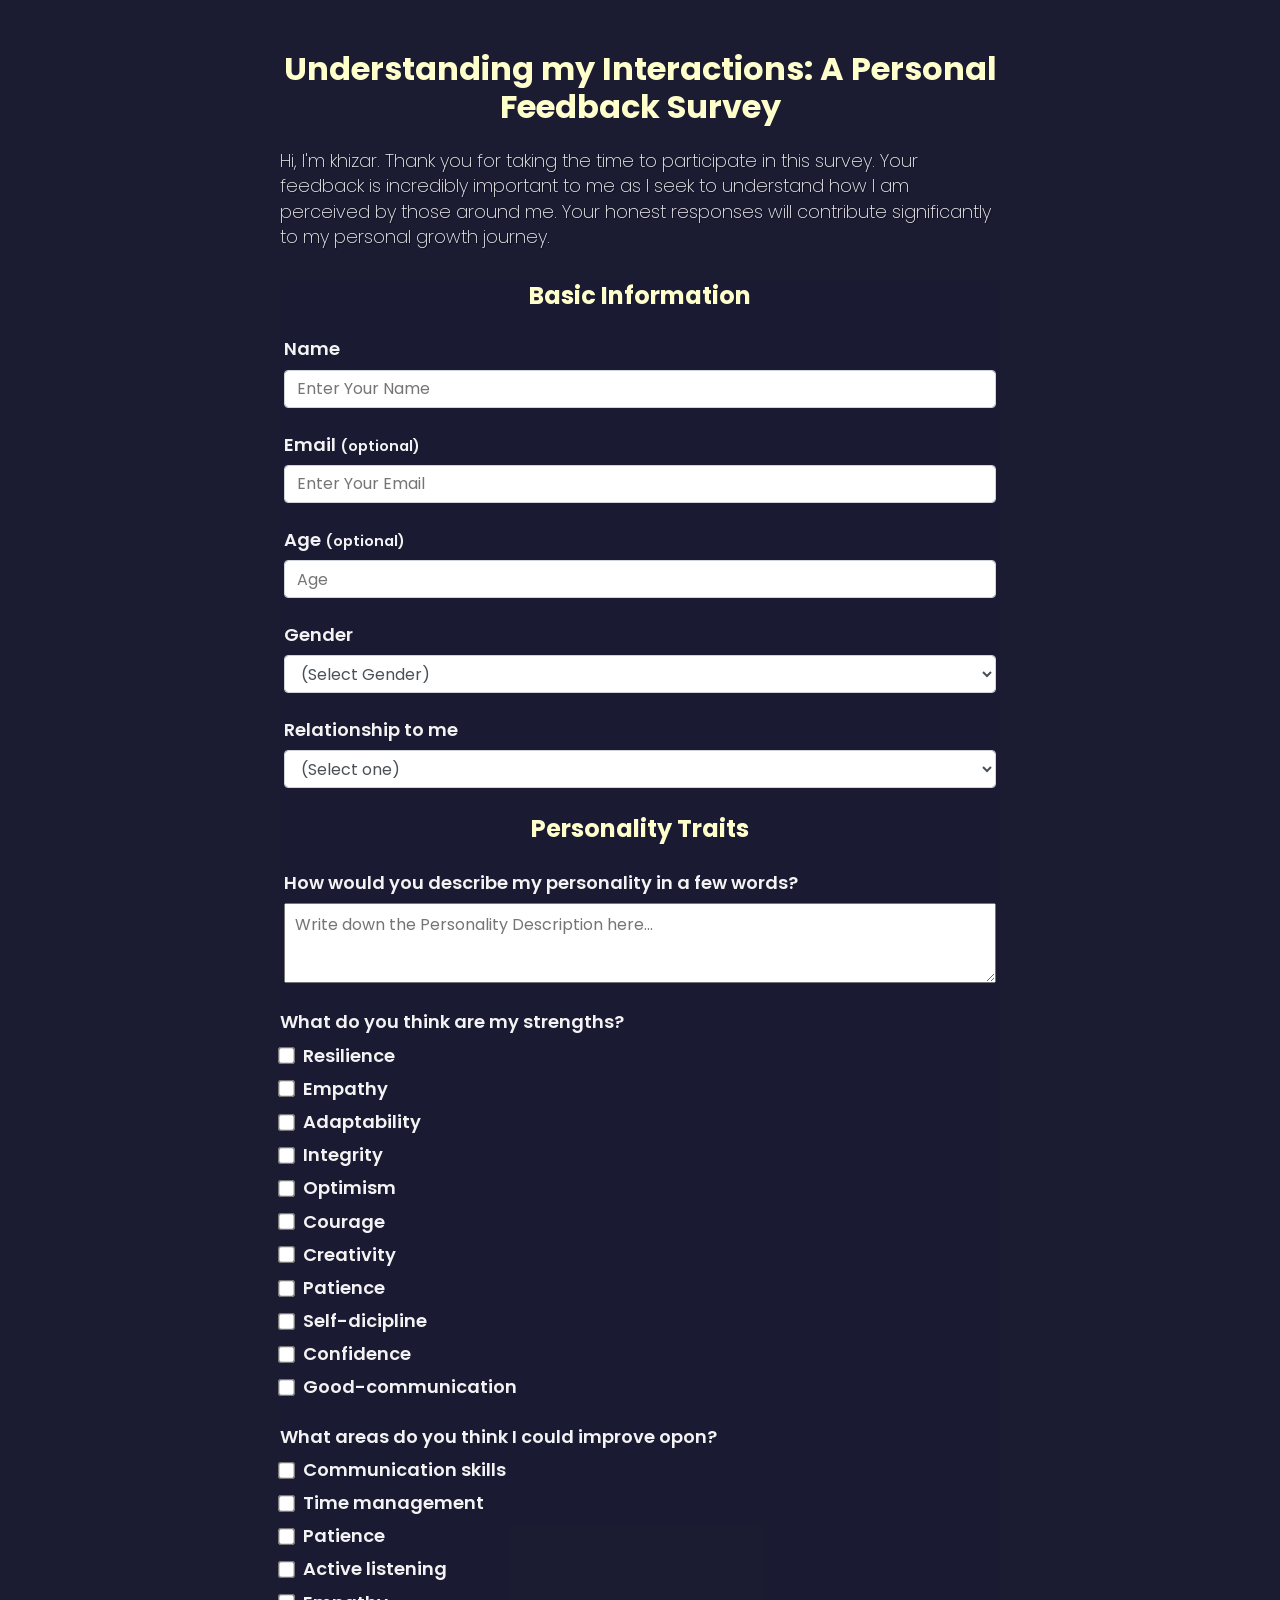
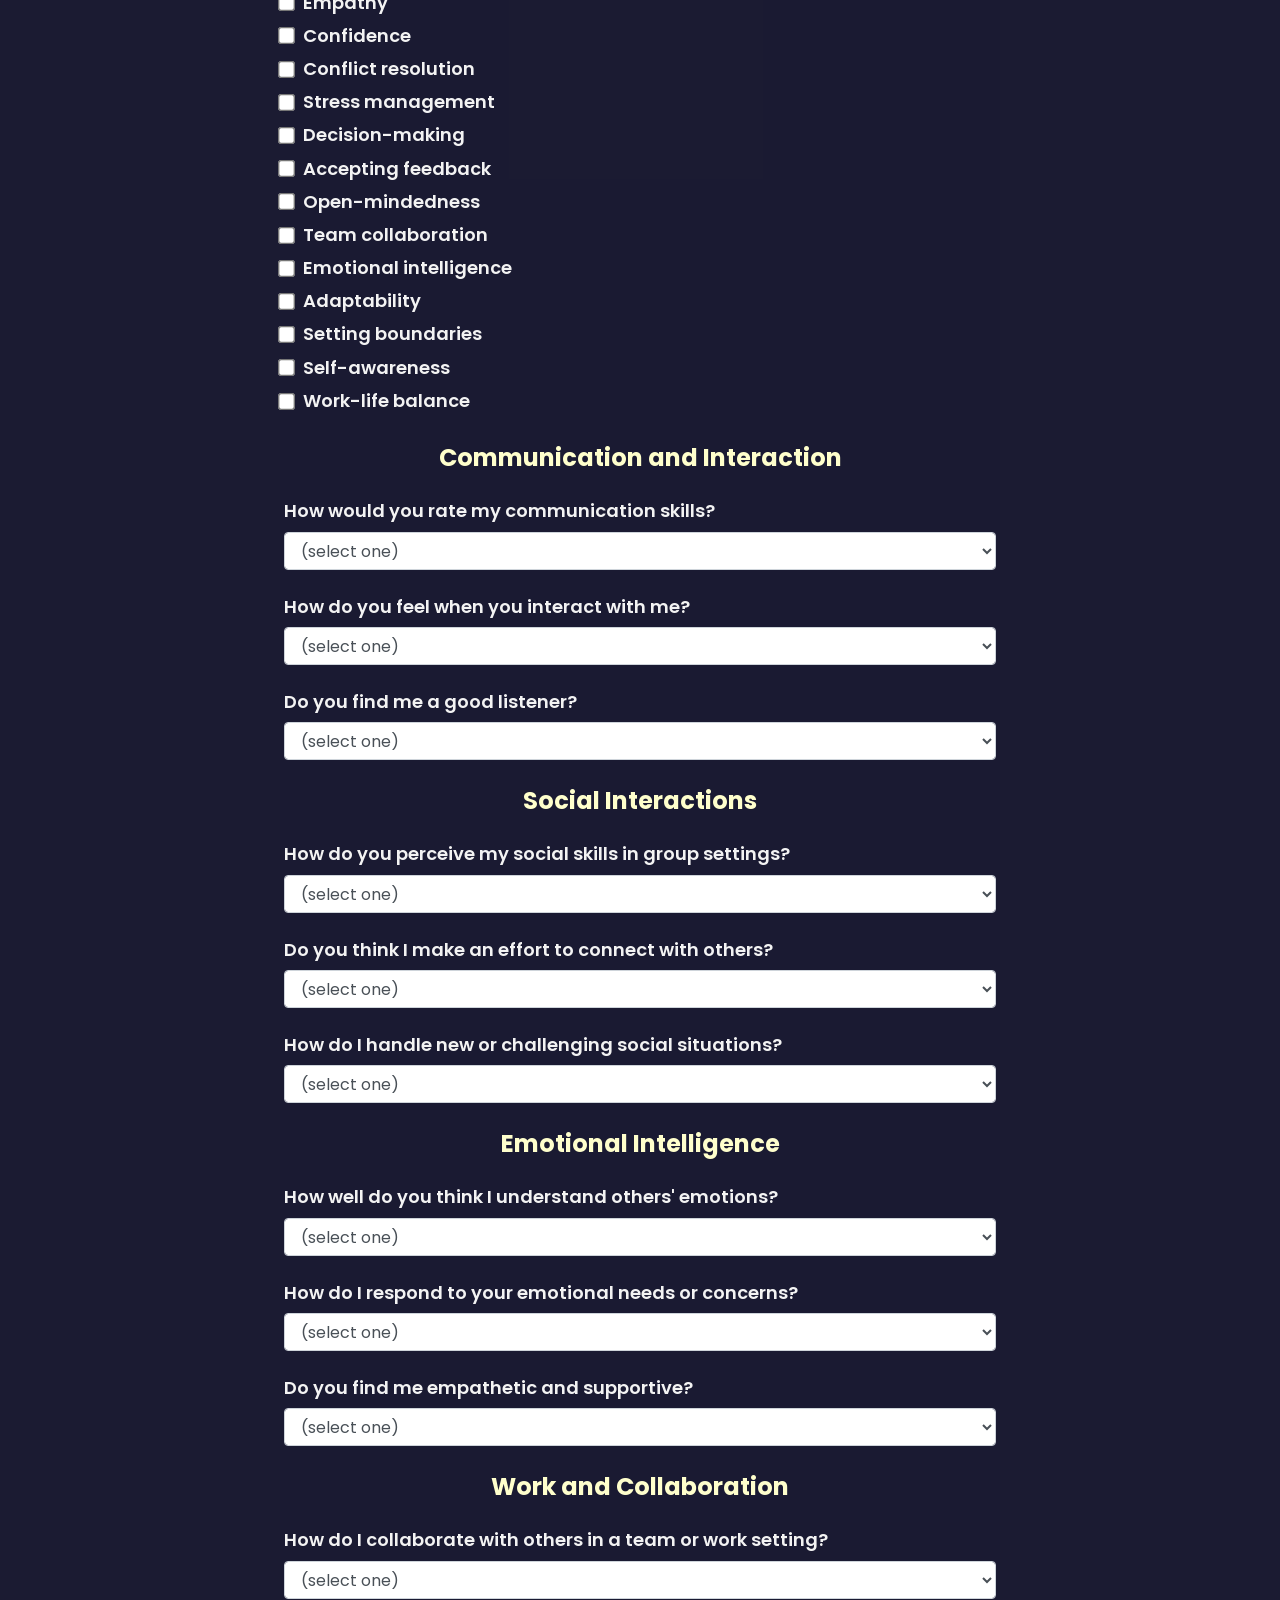
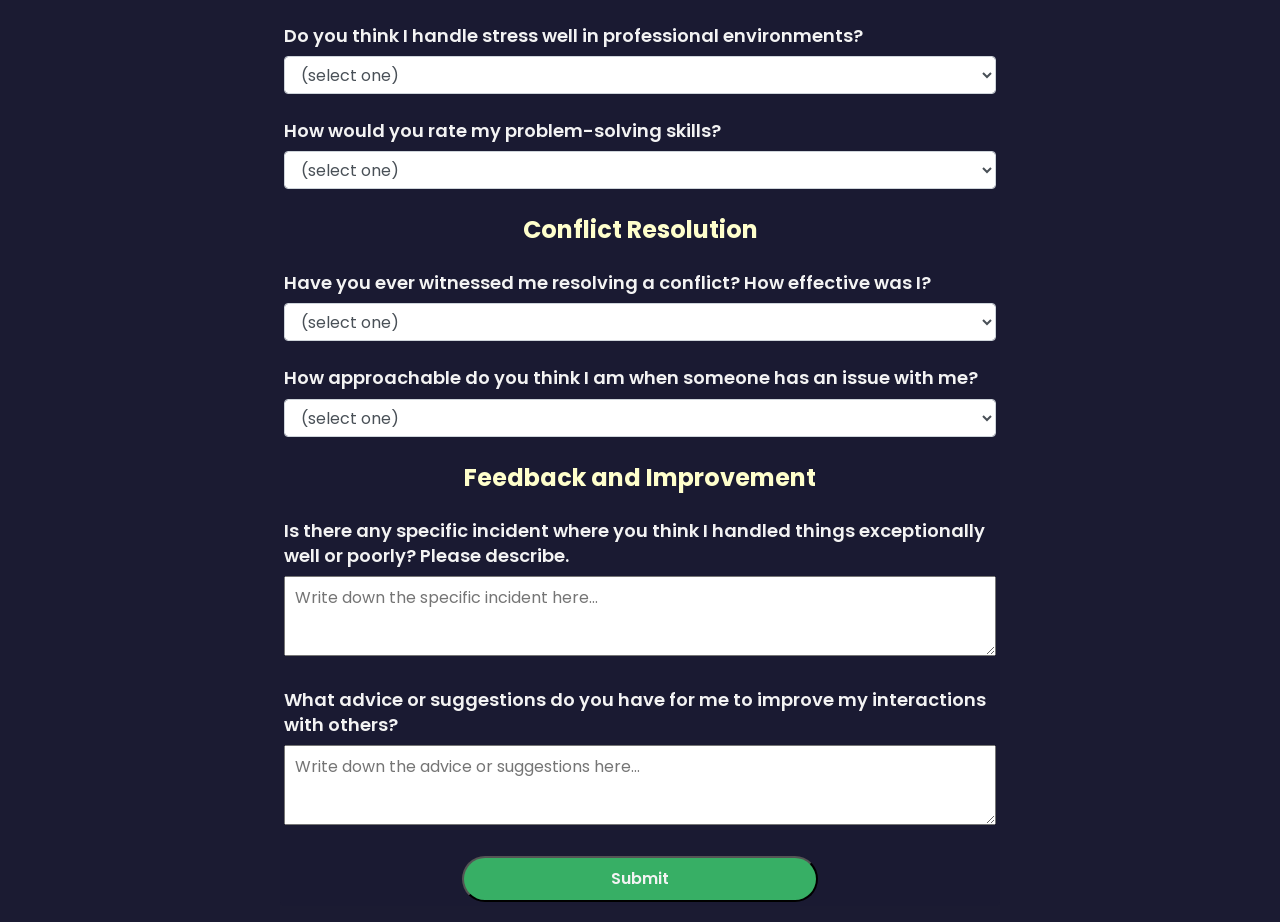
<file: index.html>
<!DOCTYPE html>
<html lang="en">
<head>
<meta charset="utf-8>
<meta name ="viewport" content="width=device-width, initial-scale=1.0">
<title>Personal Feedback Survey</title>
<link href="style.css" rel="stylesheet">
</head>
<div class="container">
<body>
<div class="header">
<h1 id="title">Understanding my Interactions: A Personal Feedback Survey
<link href="https://fonts.googleapis.com/css2?family=Poppins:wght@300&family=Roboto&display=swap" rel="stylesheet"></h1>
<div class="description">
<p id="description">Hi, I'm khizar. Thank you for taking the time to participate in this survey. Your feedback is incredibly important to me as I seek to understand how I am perceived by those around me. Your honest responses will contribute significantly to my personal growth journey.
</p>
</div>
</div>
<form id="survey-form">

<H2>Basic Information</h2>

<div class="form-group">
<label for="Name">Name</label>
<input id="Name" type="text" placeholder="Enter Your Name" class="form-control" required>
</div>

<div class="form-group">
<label for="email">Email <span class="clue">(optional)</span></label>
<input id="email" type="email" name="email" placeholder="Enter Your Email" class="form-control">
</div>

<div class="form-group">
<label for="Age">Age <span class="clue">(optional)</span></label>
<input id="Age" type="number" name="age" placeholder="Age" min="13" max="99" class="form-control">
</div>

<div class="form-group">
<label id="Gender">Gender</label>
<select class="form-control">
<option value="">(Select Gender)</option>
<option value="Male">Male</option>
<option value="Female">Female</option>
<option value="Non-binary">Non-binary</option>
<option value="Prefer not to say">Prefer not to Say</option>
</select>
</div>

<div class="form-group">
<label id="Relationship" required>Relationship to me</label>
<select class="form-control">
<option value="">(Select one)</option>
<option value="Friend">Friend</option>
<option value="Family Member">Family Member</option>
<option value="Colleague">Colleague</option>
<option value="Classmate">Classmate</option>
<option value="Acquaintance">Acquaintance</option>
<option value="Other">Other</option>
</select>
</div>

<H2>Personality Traits</h2>

<div class="form-group">
<label for="Personality-description" required>How would you describe my personality in a few words?</label>
<textarea Id="Personality-description" placeholder="Write down the Personality Description here..." rows="2" Cols="45" class="Input-textarea"></textarea>
</div>


<div class="checkbox-container">
    <label for="Resilience">What do you think are my strengths?</label>
   
     <div class="checkbox-item">
        <input type="checkbox" id="Resilience" name="Resilience">
        <label for="Resilience">Resilience</label>
    </div>
    <div class="checkbox-item">
        <input type="checkbox" id="Empathy" name="Empathy">
        <label for="Empathy">Empathy</label>
    </div>
    <div class="checkbox-item">
        <input type="checkbox" id="Adaptability" name="Adaptability">
        <label for="Adaptability">Adaptability</label>
    </div>
    <div class="checkbox-item">
        <input type="checkbox" id="integrity" name="integrity">
        <label for="integrity">Integrity</label>
    </div>
    <div class="checkbox-item">
        <input type="checkbox" id="Optimism" name="Optimism">
        <label for="Optimism">Optimism</label>
    </div>
    <div class="checkbox-item">
        <input type="checkbox" id="Courage" name="Courage">
        <label for="Courage">Courage</label>
    </div>
    <div class="checkbox-item">
        <input type="checkbox" id="Creativity" name="Creativity">
        <label for="Creativity">Creativity</label>
    </div>
    <div class="checkbox-item">
        <input type="checkbox" id="Patience" name="Patience">
        <label for="Patience">Patience</label>
    </div>
    <div class="checkbox-item">
        <input type="checkbox" id="Self-dicipline" name="Self-dicipline">
        <label for="Self-dicipline">Self-dicipline</label>
    </div>
    <div class="checkbox-item">
        <input type="checkbox" id="Confidence" name="Confidence">
        <label for="Confidence">Confidence</label>
    </div>
    <div class="checkbox-item">
        <input type="checkbox" id="Good-communication" name="Good-communication">
        <label for="Good-communication">Good-communication</label>
    </div>
</div>


<div class="checkbox-container">
<label for="Areas-to-improve">What areas do you think I could improve opon?</label>

   
     <div class="checkbox-item">
        <input type="checkbox" id="Communication-skills" name="Communication skills">
        <label for="Communication skills">Communication skills</label>
    </div>
    <div class="checkbox-item">
        <input type="checkbox" id="Time-management" name="Time management">
        <label for="Time management">Time management</label>
    </div>
    <div class="checkbox-item">
        <input type="checkbox" id="Patience" name="Patience">
        <label for="Patience">Patience</label>
    </div>
    <div class="checkbox-item">
        <input type="checkbox" id="Active-listening" name="Active listening">
        <label for="Active listening">Active listening</label>
    </div>
    <div class="checkbox-item">
        <input type="checkbox" id="Empathy" name="Empathy">
        <label for="Empathy">Empathy</label>
    </div>
    <div class="checkbox-item">
        <input type="checkbox" id="Confidence" name="Confidence">
        <label for="Confidence">Confidence</label>
    </div>
    <div class="checkbox-item">
        <input type="checkbox" id="Conflict-resolution" name="Conflict resolution">
        <label for="Conflict resolution">Conflict resolution</label>
    </div>
    <div class="checkbox-item">
        <input type="checkbox" id="Stress-management" name="Stress management">
        <label for="Stress management">Stress management</label>
    </div>
    <div class="checkbox-item">
        <input type="checkbox" id="Decision-making" name="Decision-making">
        <label for="Decision-making">Decision-making</label>
    </div>
    <div class="checkbox-item">
        <input type="checkbox" id="Accepting-feedback" name="Accepting feedback">
        <label for="Accepting feedback">Accepting feedback</label>
    </div>
    <div class="checkbox-item">
        <input type="checkbox" id="Open-mindedness" name="Open-mindedness">
        <label for="Open-mindedness">Open-mindedness</label>
    </div>

 <div class="checkbox-item">
        <input type="checkbox" id="Team-collaboration" name="Team collaboration">
        <label for="Team collaboration">Team collaboration</label>
    </div>

 <div class="checkbox-item">
        <input type="checkbox" id="Emotional-intelligence" name="Emotional intelligence">
        <label for="Emotional intelligence">Emotional intelligence</label>
    </div>

 <div class="checkbox-item">
        <input type="checkbox" id="Adaptability" name="Adaptability">
        <label for="Adaptability">Adaptability</label>
    </div>

 <div class="checkbox-item">
        <input type="checkbox" id="Setting-boundaries" name="Setting boundaries">
        <label for="Setting boundaries">Setting boundaries</label>
    </div>

 <div class="checkbox-item">
        <input type="checkbox" id="Self-awareness" name="Self-awareness">
        <label for="Self-awareness">Self-awareness</label>
    </div>

 <div class="checkbox-item">
        <input type="checkbox" id="Work-life balance" name="Work-life balance">
        <label for="Work-life balance">Work-life balance</label>
    </div>

</div>



<h2>Communication and Interaction</h2>

<div class="form-group">
<label id="Communication-skills-rating">How would you rate my communication skills?</label>
<select class="form-control" >
<option value="">(select one)</option>
<option value="Poor">Poor</option>
<option value="Average">Average</option>
<option value="Good">Good</option>
<option value="Excellent">Excellent</option>
</select>
</div>

<div class="form-group">
<label for="Interaction-feel">How do you feel when you interact with me?</label>

<select class="form-control" >
<option value="">(select one)</option>
<option value="Inspired">Inspired</option>
<option value="Anxious">Anxious</option>
<option value="Excited">Excited</option>
<option value="Bored">Bored</option>
<option value="Relaxed">Relaxed</option>
<option value="Stressed">Stressed</option>
</select>
</div>


<div class="form-group">
<label for="Good listener">Do you find me a good listener?</label>

<select class="form-control" >
<option value="">(select one)</option>
<option value="Yes">Yes</option>
<option value="No">No</option>
<option value="Sometimes">Sometimes</option>
</select>
</div>

<h2>Social Interactions</h2>

<div class="form-group">
<label for="Social-skills-perceiving">How do you perceive my social skills in group settings?</label>

<select class="form-control">
<option value="">(select one)</option>
<option value="Excellent">Excellent</option>
<option value="Good">Good</option>
<option value="Average">Average</option>
<option value="Needs-improvement">Needs Improvement</option>
</select>
</div>


<div class="form-group">
<label for="Social-skills-perceiving">Do you think I make an effort to connect with others?</label>

<select class="form-control">
<option value="">(select one)</option>
<option value="Always">Always</option>
<option value="Often">Often</option>
<option value="Occasionally">Occasionally</option>
<option value="Rarely">Rarely</option>
</select>
</div>


<div class="form-group">
<label for="Challenging-Social-Situations">How do I handle new or challenging social situations?</label>

<select class="form-control">
<option value="">(select one)</option>
<option value="Very-well">Very well</option>
<option value="well">Well</option>
<option value="Average">Average</option>
<option value="Not-well">Not well</option>
</select>
</div>

<h2>Emotional Intelligence</h2>

<div class="form-group">
<label for="Understanding-others-emotions">How well do you think I understand others' emotions?</label>

<select class="form-control">
<option value="">(select one)</option>
<option value="Very-well">Very well</option>
<option value="Well">Well</option>
<option value="Average">Average</option>
<option value="Not-very-well">Not very well</option>
</select>
</div>

<div class="form-group">
<label for="Emotional-concerns">How do I respond to your emotional needs or concerns?</label>

<select class="form-control">
<option value="">(select one)</option>
<option value="Supportive">Supportive</option>
<option value="Indifferent">Indifferent</option>
<option value="Insensitive">Insensitive</option>
<option value="Confused">Confused</option>
</select>
</div>


<div class="form-group">
<label for="Empathetic-and-Supportive">Do you find me empathetic and supportive?</label>

<select class="form-control">
<option value="">(select one)</option>
<option value="Yes-very-much">Yes, very much</option>
<option value="Somewhat">Somewhat</option>
<option value="Not-really">Not really</option>
<option value="Not-at-all">Not at all</option>
</select>
</div>

<h2>Work and Collaboration</h2>

<div class="form-group">
<label for="Empathetic-and-Supportive">How do I collaborate with others in a team or work setting?</label>

<select class="form-control">
<option value="">(select one)</option>
<option value="Yes-effecticlvely">Very effectively</option>
<option value="Effectively">Effectively</option>
<option value="Somewhat-effectively">Somewhat effectively</option>
<option value="Ineffectively">Ineffectively</option>
</select>
</div>


<div class="form-group">
<label for="Handling-stress">Do you think I handle stress well in professional environments?</label>

<select class="form-control">
<option value="">(select one)</option>
<option value="Very-well">Very well</option>
<option value="Well">Well</option>
<option value="Average">Average</option>
<option value="Not-well">Not well</option>
</select>
</div>


<div class="form-group">
<label for="Rating-problem-solving">How would you rate my problem-solving skills?</label>

<select class="form-control">
<option value="">(select one)</option>
<option value="Excellent">Excellent</option>
<option value="Good">Good</option>
<option value="Average">Average</option>
<option value="Needs-improvement">Needs improvement</option>
</select>
</div>

<h2>Conflict Resolution</h2>

<div class="form-group">
<label for="Witnessing-conflict-resolution">Have you ever witnessed me resolving a conflict? How effective was I?</label>

<select class="form-control">
<option value="">(select one)</option>
<option value="Yes-very-effectively">Yes, very effectively</option>
<option value="Yes-effecticlvely">Yes, effectively</option>
<option value="Yes-somewhat-effectively">Yes, somewhat effectively</option>
<option value="No-i-haven't-observed">No, I haven't observed</option>
</select>
</div>


<div class="form-group">
<label for="being-approachable">How approachable do you think I am when someone has an issue with me?</label>

<select class="form-control">
<option value="">(select one)</option>
<option value="Very-approachable">Very approachable</option>
<option value="Approachable">Approachable</option>
<option value="Somewhat-approachable">Somewhat approachable</option>
<option value="Not-approachable">Not approachable</option>
</select>
</div>

<H2>Feedback and Improvement</h2>

<div class="form-group">
<label for="specific-incident" required>Is there any specific incident where you think I handled things exceptionally well or poorly? Please describe.</label>
<textarea Id="specific-incident" placeholder="Write down the specific incident here..." rows="2" Cols="45" class="Input-textarea"></textarea>
</div>

<div class="form-group">
<label for="advice-or-suggestions" required>What advice or suggestions do you have for me to improve my interactions with others?</label>
<textarea Id="advice-or-suggestions" placeholder="Write down the advice or suggestions here..." rows="2" Cols="45" class="Input-textarea"></textarea>
</div>

<div class="form-group">
<button type="submit" id="submit" class="submit-button">Submit</button>
</div>
</form>
</div>
</body>
</html>
</file>
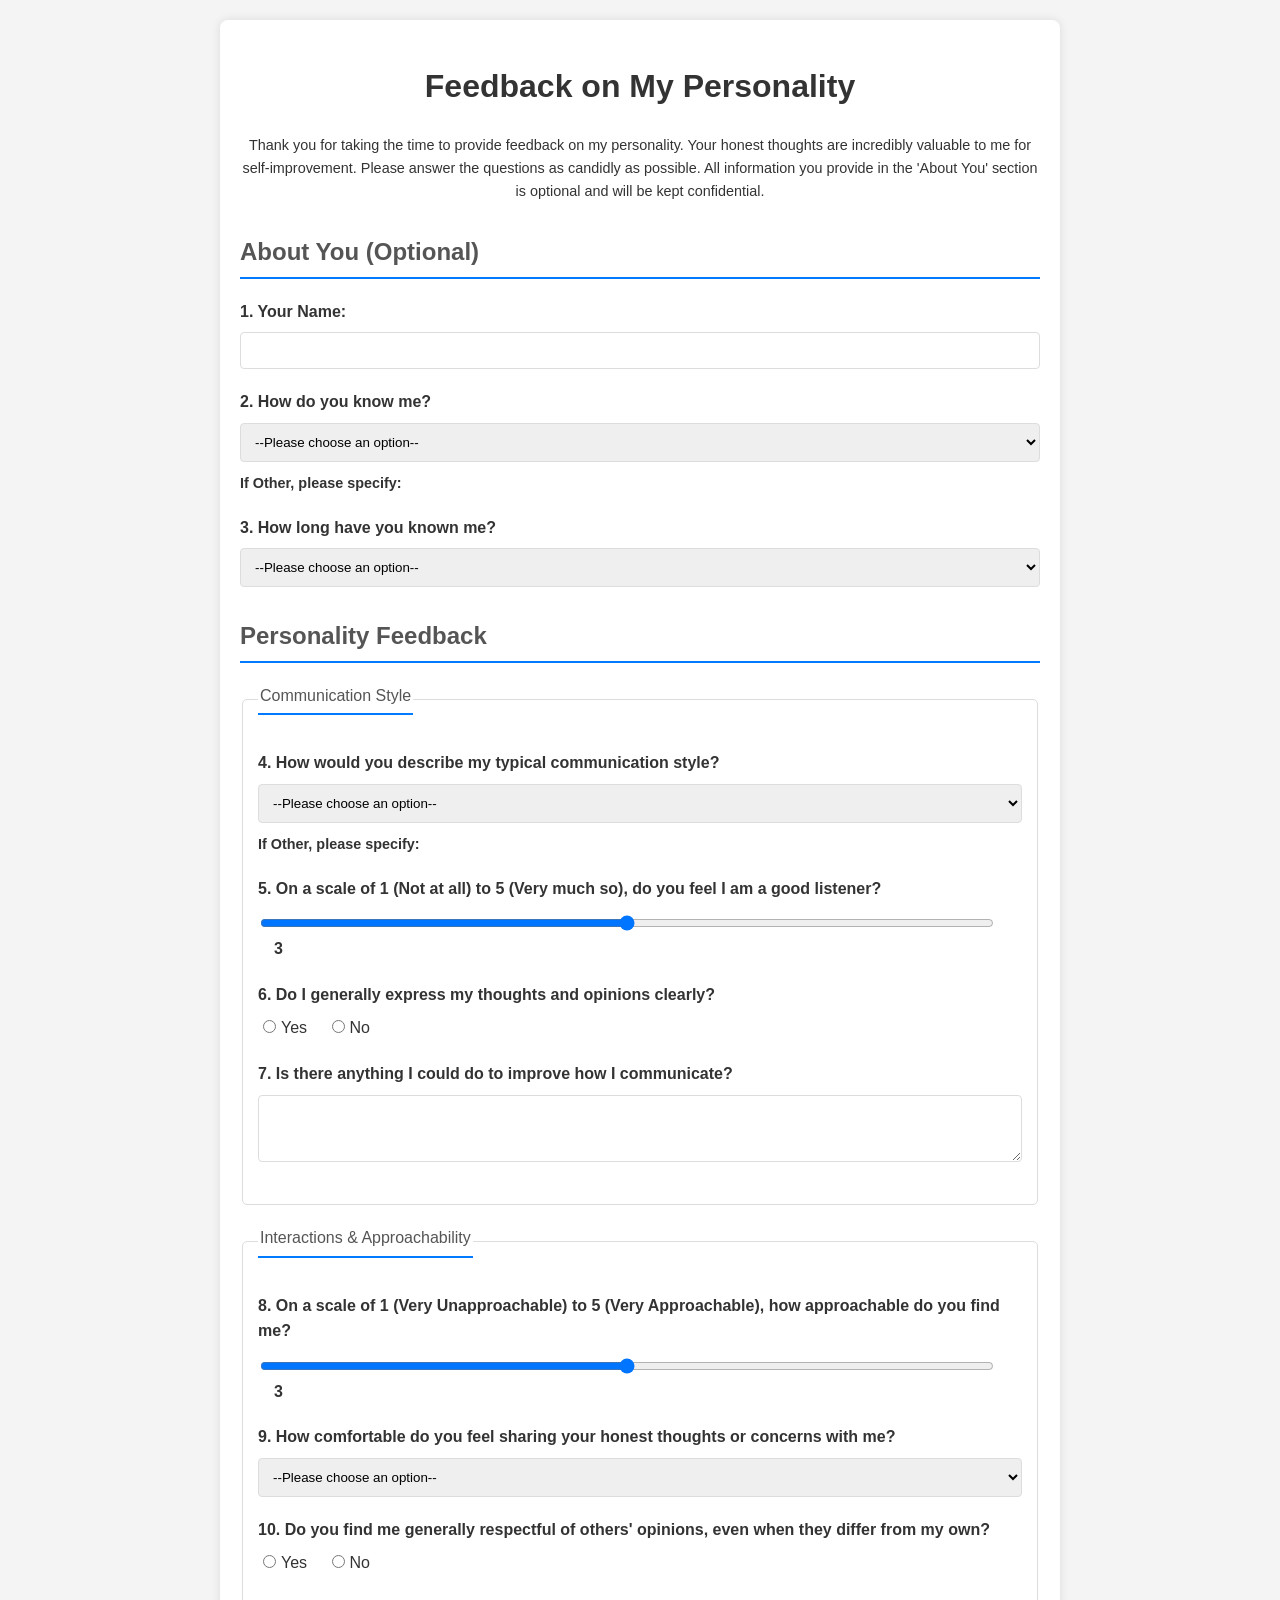
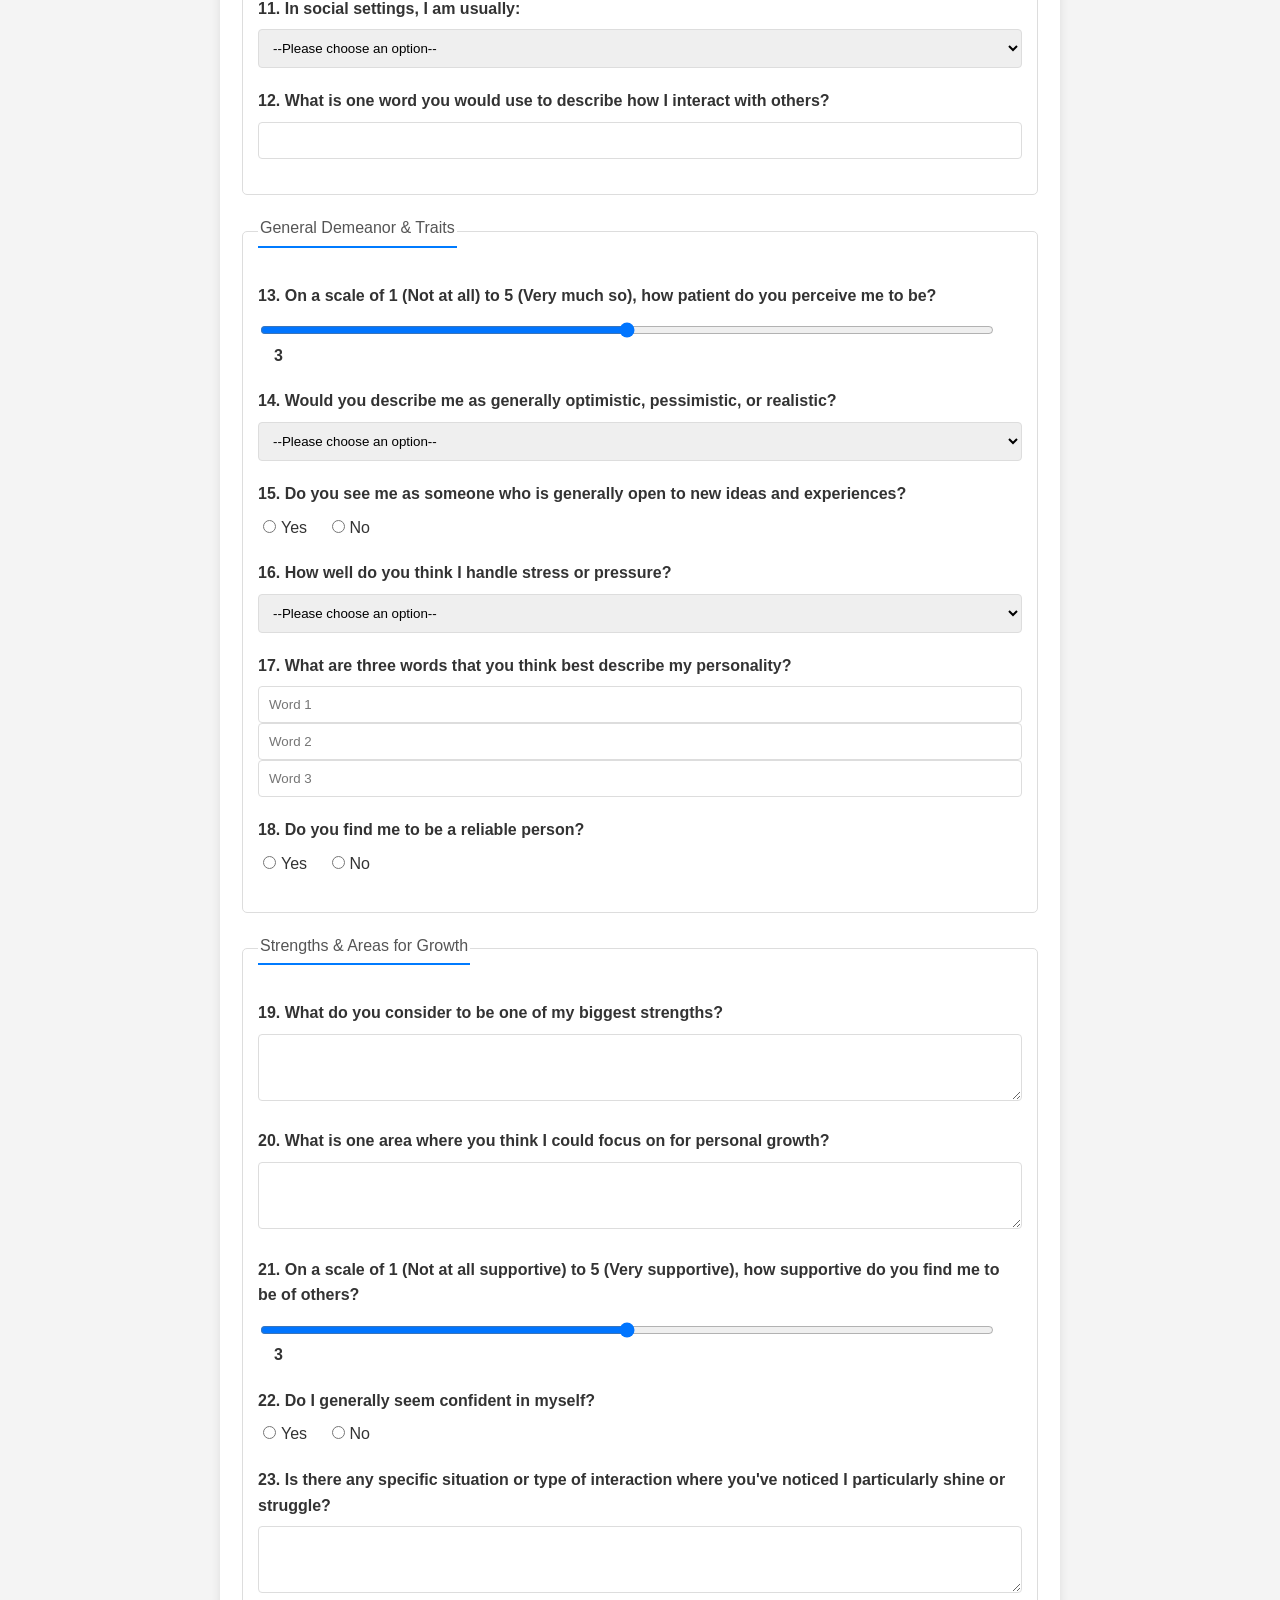
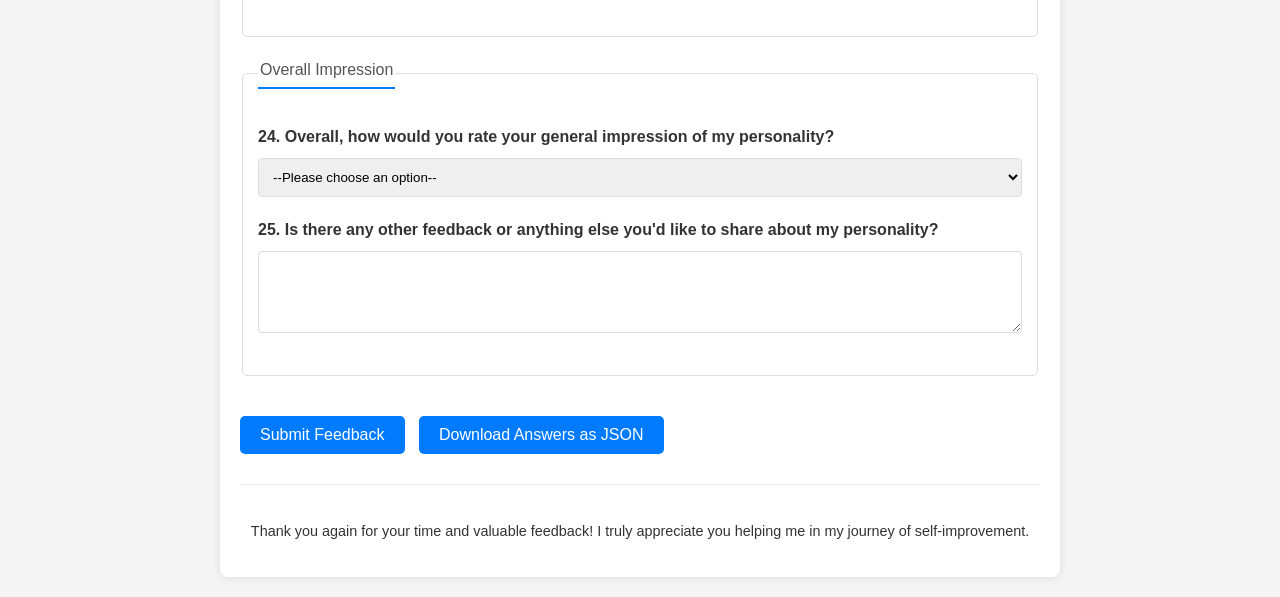
<file: survey/index.html>
<!DOCTYPE html>
<html lang="en">
<head>
    <meta charset="UTF-T">
    <meta name="viewport" content="width=device-width, initial-scale=1.0">
    <title>Personality Feedback Survey</title>
    <link rel="stylesheet" href="style.css">
</head>
<body>
    <div class="container">
        <header>
            <h1>Feedback on My Personality</h1>
            <p>Thank you for taking the time to provide feedback on my personality. Your honest thoughts are incredibly valuable to me for self-improvement. Please answer the questions as candidly as possible. All information you provide in the 'About You' section is optional and will be kept confidential.</p>
        </header>

        <form id="personalitySurvey">
            <section id="aboutYou">
                <h2>About You (Optional)</h2>
                <div class="question">
                    <label for="q_name">1. Your Name:</label>
                    <input type="text" id="q_name" name="q_name">
                </div>
                <div class="question">
                    <label for="q_relationship">2. How do you know me?</label>
                    <select id="q_relationship" name="q_relationship">
                        <option value="">--Please choose an option--</option>
                        <option value="Friend">Friend</option>
                        <option value="Family Member">Family Member</option>
                        <option value="Colleague">Colleague / Work associate</option>
                        <option value="Acquaintance">Acquaintance</option>
                        <option value="Other">Other</option>
                    </select>
                    <label for="q_relationship_other" class="other-label">If Other, please specify:</label>
                    <input type="text" id="q_relationship_other" name="q_relationship_other" class="other-input">
                </div>
                <div class="question">
                    <label for="q_known_duration">3. How long have you known me?</label>
                    <select id="q_known_duration" name="q_known_duration">
                        <option value="">--Please choose an option--</option>
                        <option value="<6 months">Less than 6 months</option>
                        <option value="6m-1y">6 months to 1 year</option>
                        <option value="1-3y">1-3 years</option>
                        <option value="3-5y">3-5 years</option>
                        <option value=">5y">More than 5 years</option>
                    </select>
                </div>
            </section>

            <section id="personalityFeedback">
                <h2>Personality Feedback</h2>

                <fieldset>
                    <legend>Communication Style</legend>
                    <div class="question">
                        <label for="q_comm_style">4. How would you describe my typical communication style?</label>
                        <select id="q_comm_style" name="q_comm_style">
                            <option value="">--Please choose an option--</option>
                            <option value="Clear and concise">Clear and concise</option>
                            <option value="Detailed and explanatory">Detailed and explanatory</option>
                            <option value="Friendly and approachable">Friendly and approachable</option>
                            <option value="Direct and to-the-point">Direct and to-the-point</option>
                            <option value="Reserved or quiet">Reserved or quiet</option>
                            <option value="Other">Other</option>
                        </select>
                        <label for="q_comm_style_other" class="other-label">If Other, please specify:</label>
                        <input type="text" id="q_comm_style_other" name="q_comm_style_other" class="other-input">
                    </div>
                    <div class="question">
                        <label for="q_good_listener">5. On a scale of 1 (Not at all) to 5 (Very much so), do you feel I am a good listener?</label>
                        <input type="range" id="q_good_listener" name="q_good_listener" min="1" max="5" step="1" oninput="this.nextElementSibling.value = this.value">
                        <output>3</output>
                    </div>
                    <div class="question">
                        <label>6. Do I generally express my thoughts and opinions clearly?</label>
                        <input type="radio" id="q_express_clearly_yes" name="q_express_clearly" value="Yes"><label for="q_express_clearly_yes">Yes</label>
                        <input type="radio" id="q_express_clearly_no" name="q_express_clearly" value="No"><label for="q_express_clearly_no">No</label>
                    </div>
                    <div class="question">
                        <label for="q_improve_comm">7. Is there anything I could do to improve how I communicate?</label>
                        <textarea id="q_improve_comm" name="q_improve_comm" rows="3"></textarea>
                    </div>
                </fieldset>

                <fieldset>
                    <legend>Interactions & Approachability</legend>
                    <div class="question">
                        <label for="q_approachable">8. On a scale of 1 (Very Unapproachable) to 5 (Very Approachable), how approachable do you find me?</label>
                        <input type="range" id="q_approachable" name="q_approachable" min="1" max="5" step="1" oninput="this.nextElementSibling.value = this.value">
                        <output>3</output>
                    </div>
                    <div class="question">
                        <label for="q_comfort_sharing">9. How comfortable do you feel sharing your honest thoughts or concerns with me?</label>
                        <select id="q_comfort_sharing" name="q_comfort_sharing">
                            <option value="">--Please choose an option--</option>
                            <option value="Very comfortable">Very comfortable</option>
                            <option value="Comfortable">Comfortable</option>
                            <option value="Neutral">Neutral</option>
                            <option value="Uncomfortable">Uncomfortable</option>
                            <option value="Very uncomfortable">Very uncomfortable</option>
                        </select>
                    </div>
                    <div class="question">
                        <label>10. Do you find me generally respectful of others' opinions, even when they differ from my own?</label>
                        <input type="radio" id="q_respectful_opinions_yes" name="q_respectful_opinions" value="Yes"><label for="q_respectful_opinions_yes">Yes</label>
                        <input type="radio" id="q_respectful_opinions_no" name="q_respectful_opinions" value="No"><label for="q_respectful_opinions_no">No</label>
                    </div>
                    <div class="question">
                        <label for="q_social_style">11. In social settings, I am usually:</label>
                        <select id="q_social_style" name="q_social_style">
                            <option value="">--Please choose an option--</option>
                            <option value="Outgoing and talkative">Outgoing and talkative</option>
                            <option value="Quiet and observant">Quiet and observant</option>
                            <option value="A good balance of both">A good balance of both</option>
                            <option value="It depends on the situation">It depends on the situation</option>
                        </select>
                    </div>
                    <div class="question">
                        <label for="q_interaction_word">12. What is one word you would use to describe how I interact with others?</label>
                        <input type="text" id="q_interaction_word" name="q_interaction_word">
                    </div>
                </fieldset>

                <fieldset>
                    <legend>General Demeanor & Traits</legend>
                    <div class="question">
                        <label for="q_patience">13. On a scale of 1 (Not at all) to 5 (Very much so), how patient do you perceive me to be?</label>
                        <input type="range" id="q_patience" name="q_patience" min="1" max="5" step="1" oninput="this.nextElementSibling.value = this.value">
                        <output>3</output>
                    </div>
                    <div class="question">
                        <label for="q_outlook">14. Would you describe me as generally optimistic, pessimistic, or realistic?</label>
                        <select id="q_outlook" name="q_outlook">
                            <option value="">--Please choose an option--</option>
                            <option value="Optimistic">Optimistic</option>
                            <option value="Pessimistic">Pessimistic</option>
                            <option value="Realistic">Realistic</option>
                        </select>
                    </div>
                    <div class="question">
                        <label>15. Do you see me as someone who is generally open to new ideas and experiences?</label>
                        <input type="radio" id="q_open_ideas_yes" name="q_open_ideas" value="Yes"><label for="q_open_ideas_yes">Yes</label>
                        <input type="radio" id="q_open_ideas_no" name="q_open_ideas" value="No"><label for="q_open_ideas_no">No</label>
                    </div>
                    <div class="question">
                        <label for="q_handle_stress">16. How well do you think I handle stress or pressure?</label>
                        <select id="q_handle_stress" name="q_handle_stress">
                            <option value="">--Please choose an option--</option>
                            <option value="Very well">Very well</option>
                            <option value="Well">Well</option>
                            <option value="Okay">Okay</option>
                            <option value="Not very well">Not very well</option>
                            <option value="Poorly">Poorly</option>
                        </select>
                    </div>
                    <div class="question">
                        <label for="q_three_words">17. What are three words that you think best describe my personality?</label>
                        <input type="text" id="q_three_words1" name="q_three_words1" placeholder="Word 1">
                        <input type="text" id="q_three_words2" name="q_three_words2" placeholder="Word 2">
                        <input type="text" id="q_three_words3" name="q_three_words3" placeholder="Word 3">
                    </div>
                    <div class="question">
                        <label>18. Do you find me to be a reliable person?</label>
                        <input type="radio" id="q_reliable_yes" name="q_reliable" value="Yes"><label for="q_reliable_yes">Yes</label>
                        <input type="radio" id="q_reliable_no" name="q_reliable" value="No"><label for="q_reliable_no">No</label>
                    </div>
                </fieldset>

                <fieldset>
                    <legend>Strengths & Areas for Growth</legend>
                    <div class="question">
                        <label for="q_biggest_strength">19. What do you consider to be one of my biggest strengths?</label>
                        <textarea id="q_biggest_strength" name="q_biggest_strength" rows="3"></textarea>
                    </div>
                    <div class="question">
                        <label for="q_growth_area">20. What is one area where you think I could focus on for personal growth?</label>
                        <textarea id="q_growth_area" name="q_growth_area" rows="3"></textarea>
                    </div>
                    <div class="question">
                        <label for="q_supportive">21. On a scale of 1 (Not at all supportive) to 5 (Very supportive), how supportive do you find me to be of others?</label>
                        <input type="range" id="q_supportive" name="q_supportive" min="1" max="5" step="1" oninput="this.nextElementSibling.value = this.value">
                        <output>3</output>
                    </div>
                    <div class="question">
                        <label>22. Do I generally seem confident in myself?</label>
                        <input type="radio" id="q_self_confident_yes" name="q_self_confident" value="Yes"><label for="q_self_confident_yes">Yes</label>
                        <input type="radio" id="q_self_confident_no" name="q_self_confident" value="No"><label for="q_self_confident_no">No</label>
                    </div>
                    <div class="question">
                        <label for="q_shine_struggle">23. Is there any specific situation or type of interaction where you've noticed I particularly shine or struggle?</label>
                        <textarea id="q_shine_struggle" name="q_shine_struggle" rows="3"></textarea>
                    </div>
                </fieldset>

                <fieldset>
                    <legend>Overall Impression</legend>
                    <div class="question">
                        <label for="q_overall_impression">24. Overall, how would you rate your general impression of my personality?</label>
                        <select id="q_overall_impression" name="q_overall_impression">
                            <option value="">--Please choose an option--</option>
                            <option value="Very Positive">Very Positive</option>
                            <option value="Positive">Positive</option>
                            <option value="Neutral">Neutral</option>
                            <option value="Negative">Negative</option>
                            <option value="Very Negative">Very Negative</option>
                        </select>
                    </div>
                    <div class="question">
                        <label for="q_additional_feedback">25. Is there any other feedback or anything else you'd like to share about my personality?</label>
                        <textarea id="q_additional_feedback" name="q_additional_feedback" rows="4"></textarea>
                    </div>
                </fieldset>
            </section>

            <button type="submit">Submit Feedback</button>
            <button type="button" id="downloadAnswers">Download Answers as JSON</button>
        </form>

        <div id="resultsArea" style="display:none;">
            <h2>Submitted Answers:</h2>
            <pre id="resultsJson"></pre>
        </div>

        <footer>
            <p>Thank you again for your time and valuable feedback! I truly appreciate you helping me in my journey of self-improvement.</p>
        </footer>
    </div>
    <script src="script.js"></script>
</body>
</html>
</file>
<file: style.css>
.checkbox-container {
    width: 100%;
    margin-bottom: 1rem;
}

.checkbox-item {
    display: flex;
    align-items: center;
    margin-bottom:0;
    
}
input[type="checkbox"] {
    margin-right: 10px; /* Adjust the margin as needed to create space between checkbox and label */
    margin-top:-6.8px;
    transform: scale(1.3);
}
 

.clue {
  margin-left: 0.25rem;
  font-size: 0.9rem;
  padding-top:4px;

}
:root {
  --color-white: #f3f3f3;
  --color-darkblue: #1b1b32;
  --color-darkblue-alpha: rgba(27, 27, 50, 0.8);
  --color-green: #37af65;
}

*,
*::before,
*::after {
  box-sizing: border-box;
}

body {
     background-color:var(--color-darkblue);
     color:var(--color-white);
     font-family: 'Poppins', sans-serif;
     font-size:1rem;
     font-weight:600;
     line-height:1.4;
     margin:0;
     padding:0 1rem;
}

h1 {font-family: 'Poppins', sans-serif;
    line-height:1.2;    
}

h1, h2 {
          text-align: center;
         color: #ffffcc;
          
}

p {font-size:1.125rem;}

h1 p {margin-top: 0px;
      margin-bottom:0.5rem}

label {
      display:flex;
      align-items: centre;
      font-size:1.125rem;
      margin-bottom:0.5rem;
      font-weight:1rem;
   
}

.container {
           width:100%;
           margin: 3.125rem auto 0 auto;
}

@media (min-width: 576px) {
  .container {
    max-width: 540px;
  }
}

@media (min-width: 768px) {
  .container {
    max-width: 720px;
  }
}

.header {
       
       margin-bottom:1.875rem;
}

.description {
           font-weight:200;
           text-shadow: 1px 1px 1px rgba(0, 0, 0, 0.4);
}

.form-group {
      margin:0 auto 1rem auto;
      padding:0.25rem;
}


.form-control {
         display:block;
         width:100%;
         height:2.375rem;
         padding:0.375rem 0.75rem;
         color:#495057;
         background-color: #fff;
         background-clip: padding-box;
         border: 1px solid #ced4da;
         border-radius: 0.25rem;
         transition: border-color 0.15s ease-in-out,box-shadow 0.15s ease-in-out;

}

.form-control:focus {
  border-color: #80bdff;
  outline: 0;
  box-shadow: 0 0 0 0.2rem rgba(0, 123, 255, 0.25);
}

.Input-textarea {
          min-height:80px;
          width:100%;
          padding: 0.625rem;
}

form {
  background: var(--color-darkblue-alpha);
   border-radius: 0.25rem;

}

input,
button,
select,
textarea {
  margin: 0;
  font-family: inherit;
  font-size: inherit;
  line-height: inherit;
}





.submit-button {
       text-align: Center;
       display:block;
       width:50%;
       background:var(--color-green);
       color: var(--color-white);
       border-radius: 2rem;
       cursor: pointer;
       line-height: 2.5rem;
       margin-bottom:1.5rem;
       margin:auto;
      
}

button {
font-weight:600;
}
</file>
<file: survey/style.css>
body {
    font-family: Arial, sans-serif;
    line-height: 1.6;
    margin: 0;
    padding: 20px;
    background-color: #f4f4f4;
    color: #333;
}

.container {
    max-width: 800px;
    margin: auto;
    background: #fff;
    padding: 20px;
    border-radius: 8px;
    box-shadow: 0 0 10px rgba(0,0,0,0.1);
}

header h1 {
    text-align: center;
    color: #333;
}

header p {
    font-size: 0.9em;
    text-align: center;
    margin-bottom: 20px;
}

section h2, fieldset legend {
    color: #555;
    border-bottom: 2px solid #007bff;
    padding-bottom: 5px;
    margin-top: 30px;
    margin-bottom: 20px;
}

fieldset {
    border: 1px solid #ddd;
    padding: 15px;
    margin-bottom: 20px;
    border-radius: 5px;
}

.question {
    margin-bottom: 20px;
}

.question label {
    display: block;
    margin-bottom: 8px;
    font-weight: bold;
}

.question input[type="text"],
.question input[type="email"],
.question select,
.question textarea {
    width: 100%;
    padding: 10px;
    border: 1px solid #ddd;
    border-radius: 4px;
    box-sizing: border-box; /* Important to include padding and border in the element's total width and height */
}

.question input[type="range"] {
    width: calc(100% - 30px); /* Adjust width to make space for output */
    vertical-align: middle;
}
.question output {
    display: inline-block;
    width: 25px; /* Space for the number */
    text-align: right;
    vertical-align: middle;
    font-weight: bold;
}


.question input[type="radio"],
.question input[type="checkbox"] {
    margin-right: 5px;
}

.question input[type="radio"] + label,
.question input[type="checkbox"] + label {
    font-weight: normal;
    display: inline; /* Keep radio buttons and their labels on the same line */
    margin-right: 15px;
}


.other-label {
    display: none; /* Hidden by default */
    margin-top: 10px;
    font-size: 0.9em;
}

.other-input {
    display: none; /* Hidden by default */
    width: 100%;
    margin-top: 5px;
}

button[type="submit"], button[type="button"] {
    display: inline-block;
    background: #007bff;
    color: #fff;
    padding: 10px 20px;
    border: none;
    border-radius: 5px;
    cursor: pointer;
    font-size: 1em;
    margin-right: 10px;
    margin-top: 20px;
}

button[type="submit"]:hover, button[type="button"]:hover {
    background: #0056b3;
}

#resultsArea {
    margin-top: 30px;
    padding: 15px;
    background-color: #e9ecef;
    border: 1px solid #ced4da;
    border-radius: 5px;
}

#resultsArea h2 {
    margin-top: 0;
}

#resultsJson {
    white-space: pre-wrap; /* Allows preformatted text to wrap */
    word-wrap: break-word; /* Breaks long words to prevent overflow */
    max-height: 400px;
    overflow-y: auto;
}


footer {
    text-align: center;
    margin-top: 30px;
    padding-top: 20px;
    border-top: 1px solid #eee;
    font-size: 0.9em;
}

/* Responsive adjustments */
@media (max-width: 600px) {
    .container {
        padding: 15px;
    }

    .question input[type="text"],
    .question input[type="email"],
    .question select,
    .question textarea {
        font-size: 16px; /* Increase font size for better readability on mobile */
    }

    button[type="submit"], button[type="button"] {
        width: 100%;
        margin-bottom: 10px;
    }
}
</file>
